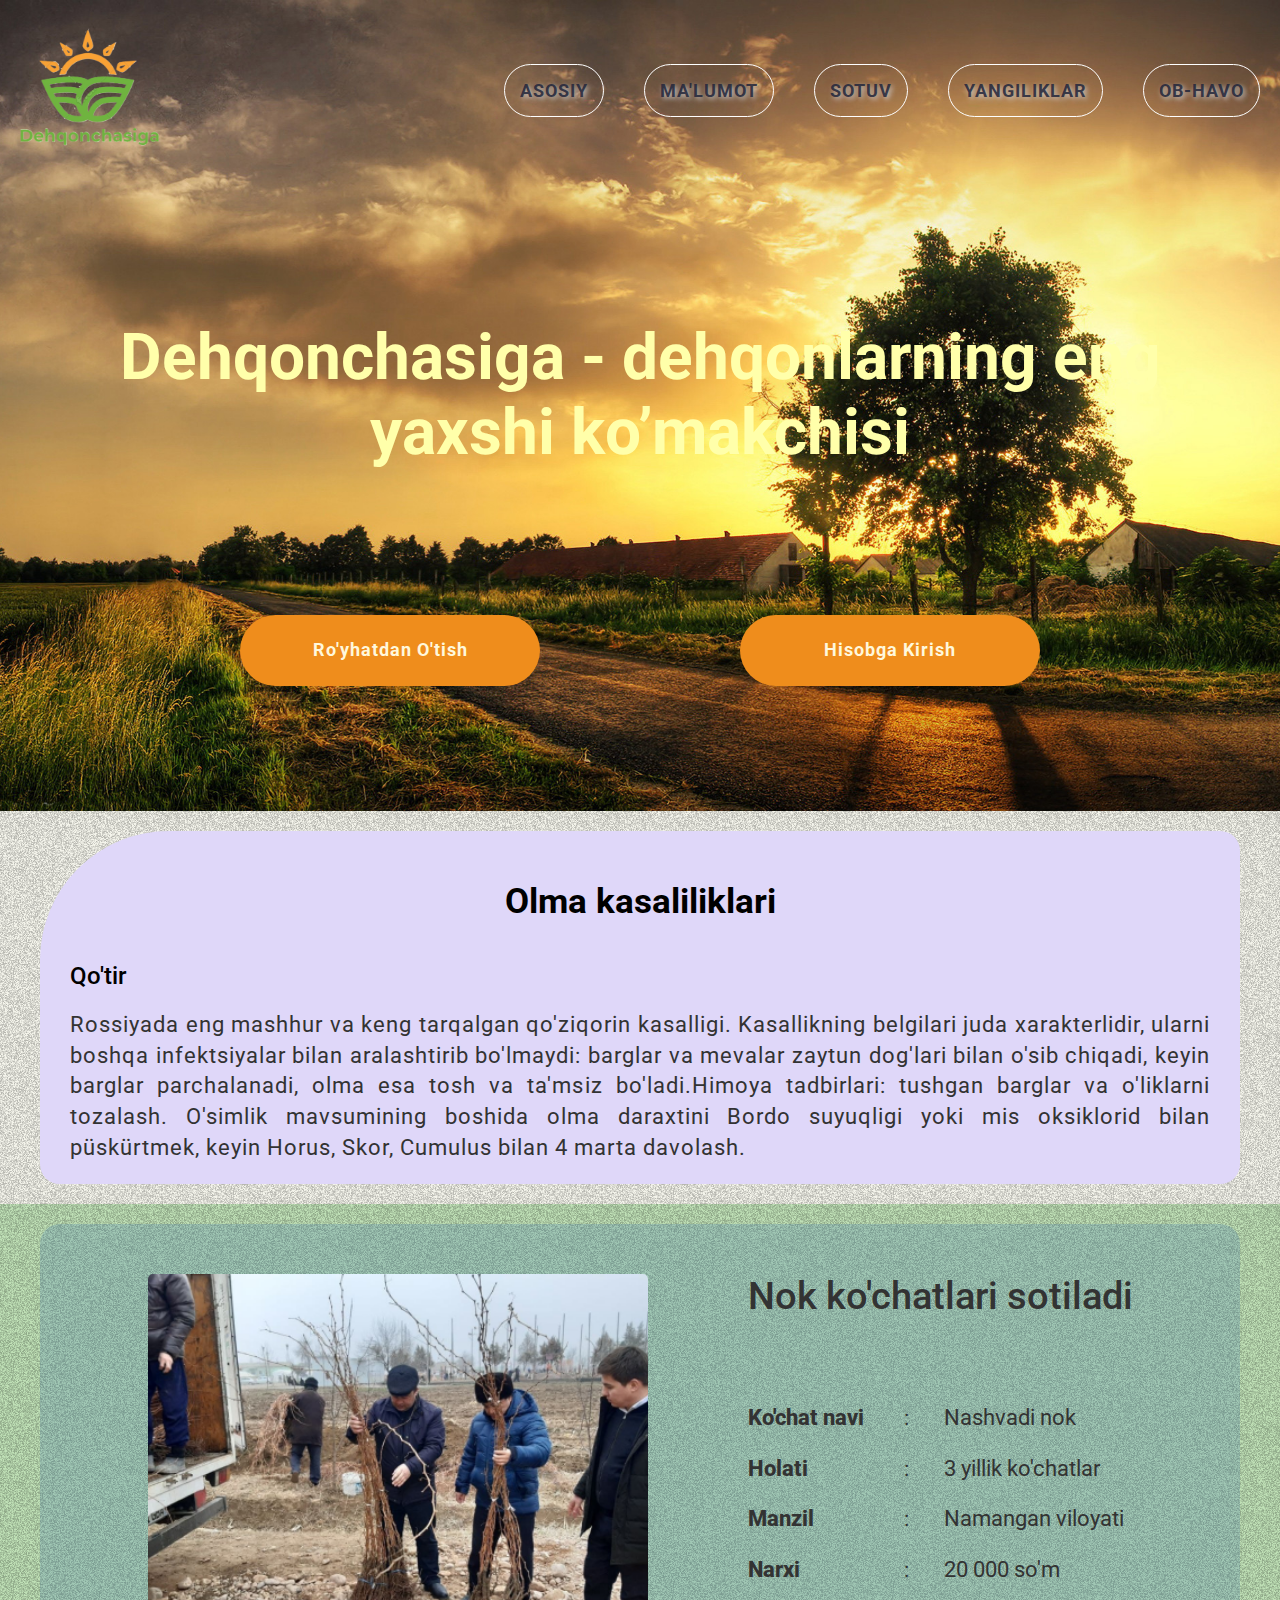
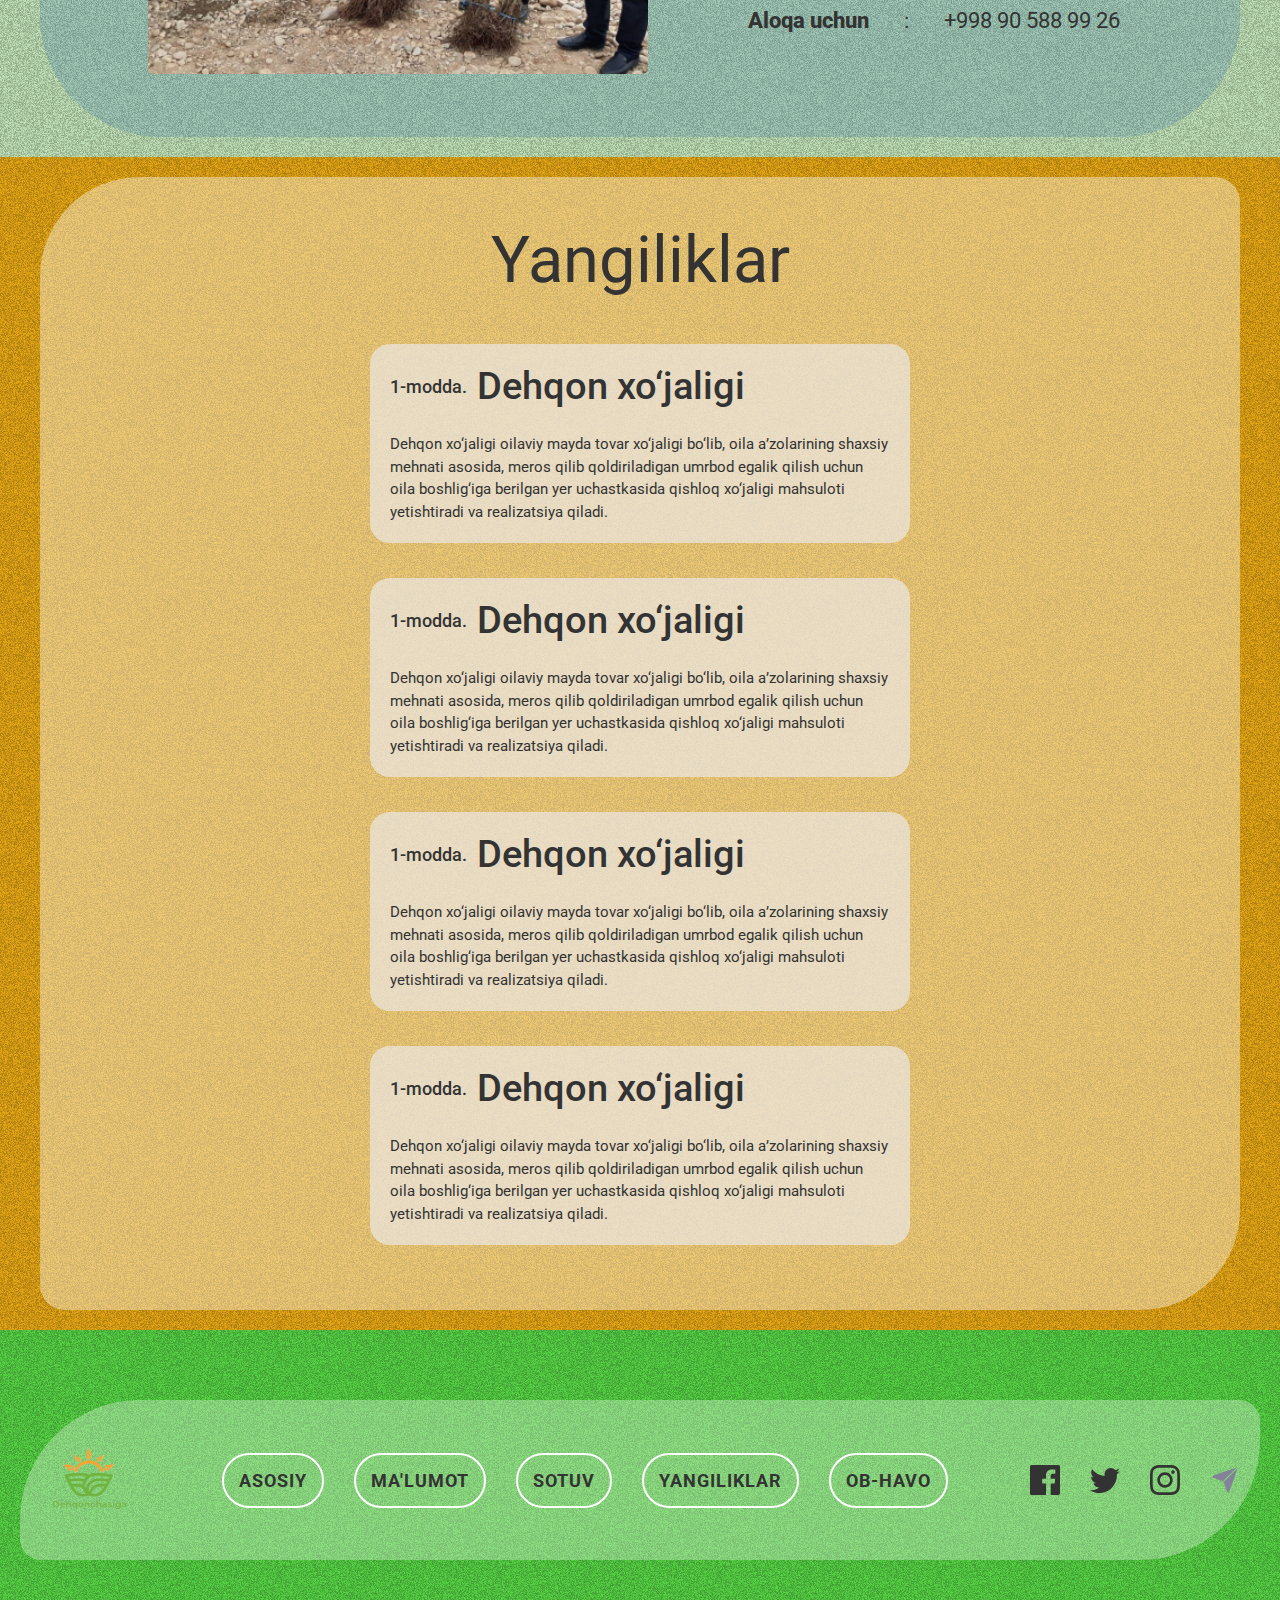
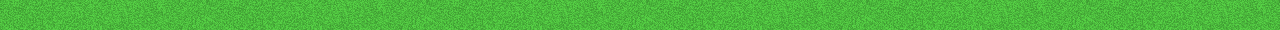
<file: dehqonchasiga/index.html>
<!DOCTYPE html>
<html lang="en">
<head>
    <meta charset="UTF-8">
    <meta name="viewport" content="width=device-width, initial-scale=1.0">
    <title>Dehqonlarga yordam</title>
    <link rel="stylesheet" href="css/style.css">
</head>
<body>
    <header>
        <div class="header-top">
            <div class="container">
                <div class="card">
                    <div class="logo"><img src="img/logo.png" alt=""></div>
                    <div class="link">
                        <a href="index.html">Asosiy</a>
                        <a href="malumot.html">Ma'lumot</a>
                        <a href="sotuv.html">Sotuv</a>
                        <a href="yangilik.html">Yangiliklar</a>
                        <a href="havo.html">Ob-havo</a>
                    </div>
                </div>
            </div>
        </div>

        <div class="header-main">
            <div class="container">
                <div class="card">
                    <h1>Dehqonchasiga - dehqonlarning eng yaxshi ko’makchisi</h1>

                    <div class="submit">
                        <button>Ro'yhatdan o'tish</button>
                        <button>Hisobga kirish</button>
                    </div>
                </div>
            </div>
        </div>
    </header>

    <main>
        <div class="container">
            <div class="card">
                <div class="wrap">
                    <h1>Olma kasaliliklari</h1>
                    <div class="title">
                        <h1>Qo'tir</h1>
                    </div>
                    <p>Rossiyada eng mashhur va keng tarqalgan qo'ziqorin kasalligi. Kasallikning belgilari juda xarakterlidir, ularni boshqa infektsiyalar bilan aralashtirib bo'lmaydi: barglar va mevalar zaytun dog'lari bilan o'sib chiqadi, keyin barglar parchalanadi, olma esa tosh va ta'msiz bo'ladi.Himoya tadbirlari: tushgan barglar va o'liklarni tozalash. O'simlik mavsumining boshida olma daraxtini Bordo suyuqligi yoki mis oksiklorid bilan püskürtmek, keyin Horus, Skor, Cumulus bilan 4 marta davolash.</p>
                </div>
            </div>
        </div>
    </main>

    <div class="savdo">
        <div class="container">
            <div class="card">
                
                <div class="img">
                    <img src="img/ko'chat.png" alt="">
                </div>

                <div class="info">
                    <div class="title">
                        <h1>Nok ko'chatlari sotiladi</h1>
                    </div>
                    
                    <div class="item">
                        <div class="item-name">
                            <p>Ko'chat navi</p>
                            <p>Holati</p>
                            <p>Manzil</p>
                            <p>Narxi</p>
                            <p>Aloqa uchun</p>
                        </div>
                        <div class="item-i">
                            <p>:</p>
                            <p>:</p>
                            <p>:</p>
                            <p>:</p>
                            <p>:</p>
                        </div>
                        <div class="item-info">
                            <p>Nashvadi nok</p>
                            <p>3 yillik ko'chatlar</p>
                            <p>Namangan viloyati</p>
                            <p>20 000 so'm</p>
                            <p>+998 90 588 99 26</p>
                        </div>
                    </div>

                </div>

            </div>
        </div>
    </div>

    <div class="qonun">
        <div class="container">
            <div class="card">
                <div class="new">
                    <h1>Yangiliklar</h1>
                </div>

                <div class="wrap">

                <div class="info">
                    <div class="title">
                        <p>1-modda.</p>
                        <h1>Dehqon xo‘jaligi</h1>
                    </div>
                    <div class="text">
                        <p>Dehqon xo‘jaligi oilaviy mayda tovar xo‘jaligi bo‘lib, oila a’zolarining shaxsiy mehnati asosida, meros qilib qoldiriladigan umrbod egalik qilish uchun oila boshlig‘iga berilgan yer uchastkasida qishloq xo‘jaligi mahsuloti yetishtiradi va realizatsiya qiladi.</p>
                    </div>
                </div>

                <div class="info">
                    <div class="title">
                        <p>1-modda.</p>
                        <h1>Dehqon xo‘jaligi</h1>
                    </div>
                    <div class="text">
                        <p>Dehqon xo‘jaligi oilaviy mayda tovar xo‘jaligi bo‘lib, oila a’zolarining shaxsiy mehnati asosida, meros qilib qoldiriladigan umrbod egalik qilish uchun oila boshlig‘iga berilgan yer uchastkasida qishloq xo‘jaligi mahsuloti yetishtiradi va realizatsiya qiladi.</p>
                    </div>
                </div>

                <div class="info">
                    <div class="title">
                        <p>1-modda.</p>
                        <h1>Dehqon xo‘jaligi</h1>
                    </div>
                    <div class="text">
                        <p>Dehqon xo‘jaligi oilaviy mayda tovar xo‘jaligi bo‘lib, oila a’zolarining shaxsiy mehnati asosida, meros qilib qoldiriladigan umrbod egalik qilish uchun oila boshlig‘iga berilgan yer uchastkasida qishloq xo‘jaligi mahsuloti yetishtiradi va realizatsiya qiladi.</p>
                    </div>
                </div>

                <div class="info">
                    <div class="title">
                        <p>1-modda.</p>
                        <h1>Dehqon xo‘jaligi</h1>
                    </div>
                    <div class="text">
                        <p>Dehqon xo‘jaligi oilaviy mayda tovar xo‘jaligi bo‘lib, oila a’zolarining shaxsiy mehnati asosida, meros qilib qoldiriladigan umrbod egalik qilish uchun oila boshlig‘iga berilgan yer uchastkasida qishloq xo‘jaligi mahsuloti yetishtiradi va realizatsiya qiladi.</p>
                    </div>
                </div>
                </div>
            </div>
        </div>
    </div>

    <div class="bottom-page">
            <div class="container">
                <div class="card">
                    <div class="logo">
                        <img src="img/logo.png" alt="">
                    </div>
                    
                    <div class="link">
                        <a href="index.html">Asosiy</a>
                        <a href="malumot.html">Ma'lumot</a>
                        <a href="sotuv.html">Sotuv</a>
                        <a href="yangilik.html">Yangiliklar</a>
                        <a href="havo.html">Ob-havo</a>
                    </div>

                    <div class="icon">
                        <a href="#">
                            <img src="img/fecabook.svg" alt="">
                        </a>
                        <a href="#">
                            <img src="img/twitter.svg" alt="">
                        </a>
                        <a href="#">
                            <img src="img/instagram.svg" alt="">
                        </a>
                        <a href="#">
                            <img src="img/send.svg" alt="">
                        </a>
                    </div>
                </div>
            </div>
    </div>

</body>
</html>
</file>
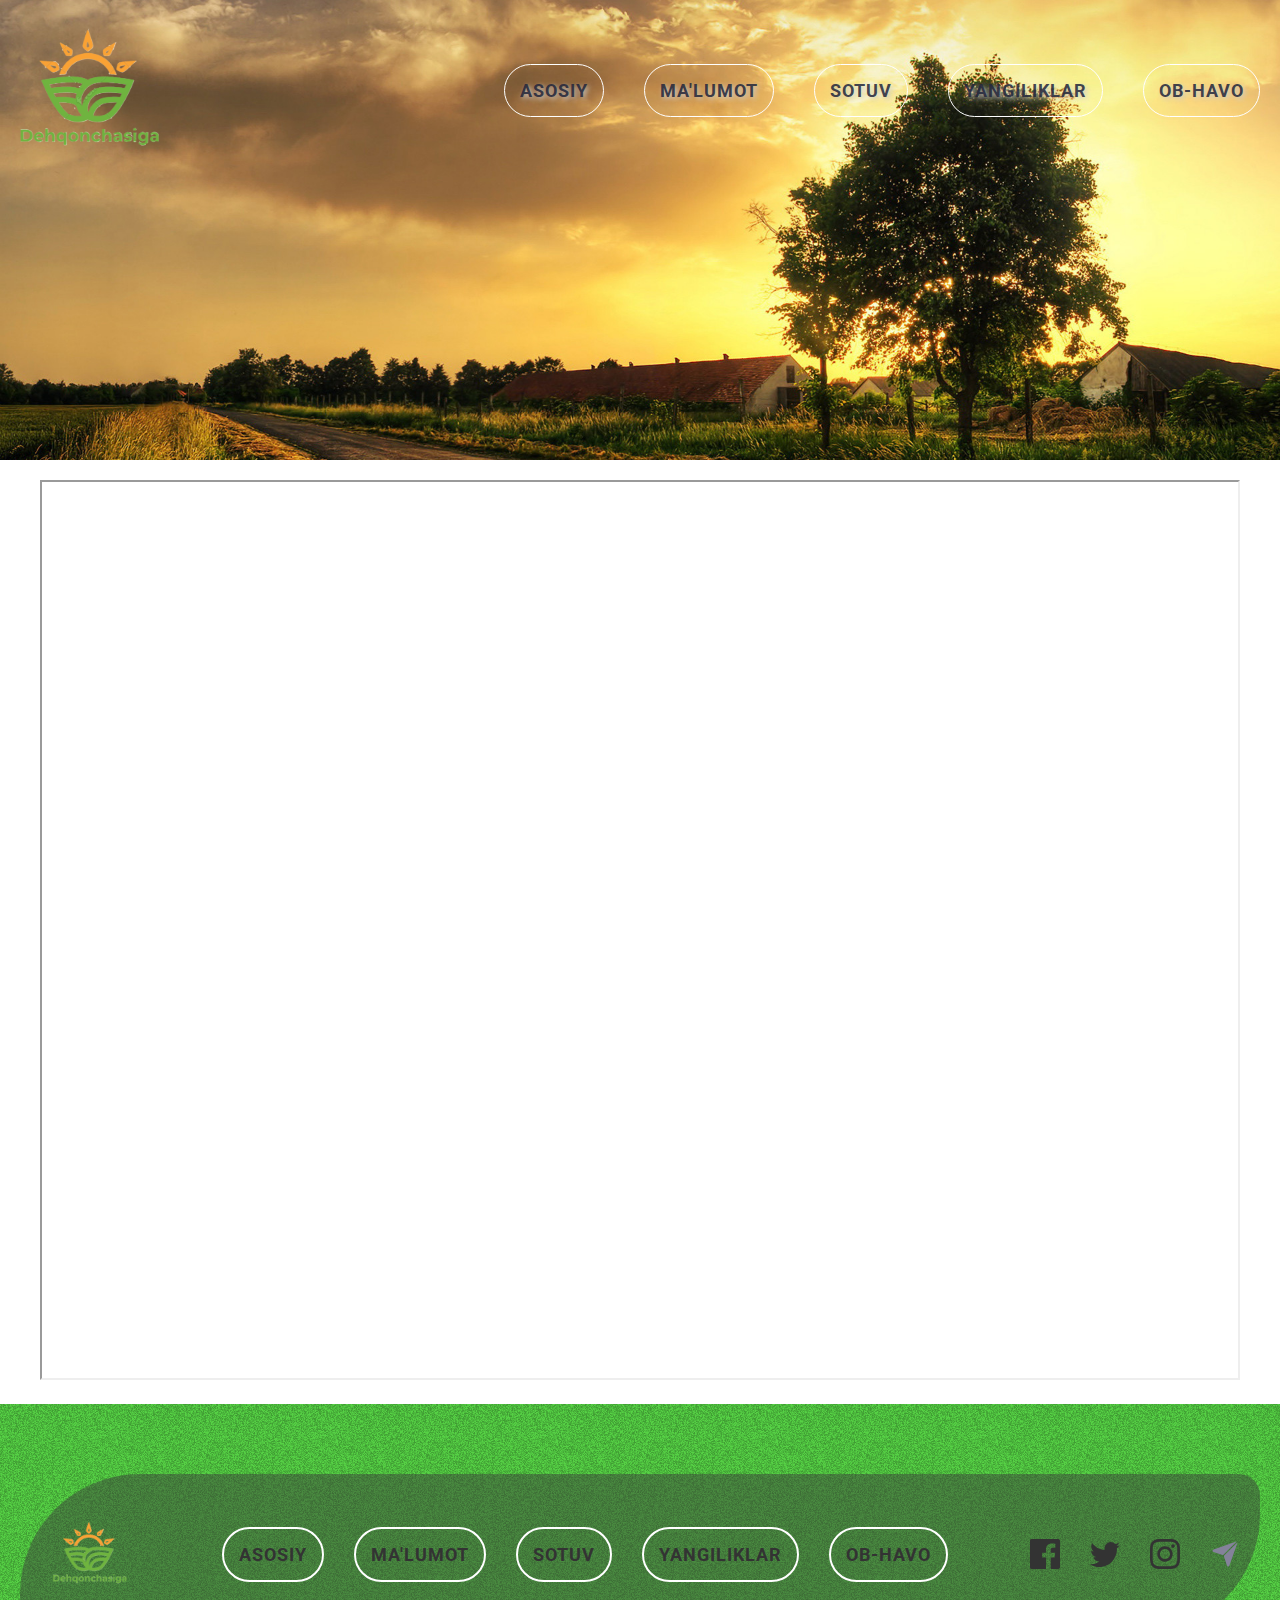
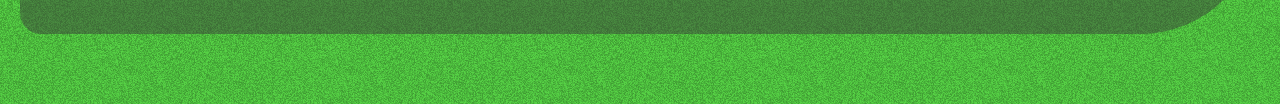
<file: dehqonchasiga/havo.html>
<!DOCTYPE html>
<html lang="en">
<head>
    <meta charset="UTF-8">
    <meta name="viewport" content="width=device-width, initial-scale=1.0">
    <title>Ob-havo bo'limi</title>
    <link rel="stylesheet" href="css/style5.css">
</head>
<body>
    <header>
        <div class="header-top">
            <div class="container">
                <div class="card">
                    <div class="logo"><img src="img/logo.png" alt=""></div>
                    <div class="link">
                        <a href="index.html">Asosiy</a>
                        <a href="malumot.html">Ma'lumot</a>
                        <a href="sotuv.html">Sotuv</a>
                        <a href="yangilik.html">Yangiliklar</a>
                        <a href="havo.html">Ob-havo</a>
                    </div>
                </div>
            </div>
        </div>

        <div class="header-main">
            <div class="container">
                <div class="card">
                    
                    <div>
                        
                    </div>

                </div>
            </div>
        </div>
    </header>

    <div class="havo">
        <div class="container">
            <iframe src="https://obhavo.uz/" frameborder="2" width="100%" height="900px"></iframe>
        </div>
    </div>

    <div class="bottom-page">
        <div class="container">
            <div class="card">
                <div class="logo">
                    <img src="img/logo.png" alt="">
                </div>
                <div class="link">
                    <a href="index.html">Asosiy</a>
                    <a href="malumot.html">Ma'lumot</a>
                    <a href="sotuv.html">Sotuv</a>
                    <a href="yangilik.html">Yangiliklar</a>
                    <a href="havo.html">Ob-havo</a>
                </div>
                <div class="icon">
                    <a href="#">
                        <img src="img/fecabook.svg" alt="">
                    </a>
                    <a href="#">
                        <img src="img/twitter.svg" alt="">
                    </a>
                    <a href="#">
                        <img src="img/instagram.svg" alt="">
                    </a>
                    <a href="#">
                        <img src="img/send.svg" alt="">
                    </a>
                </div>
            </div>
        </div>
    </div>
</body>
</html>
</file>
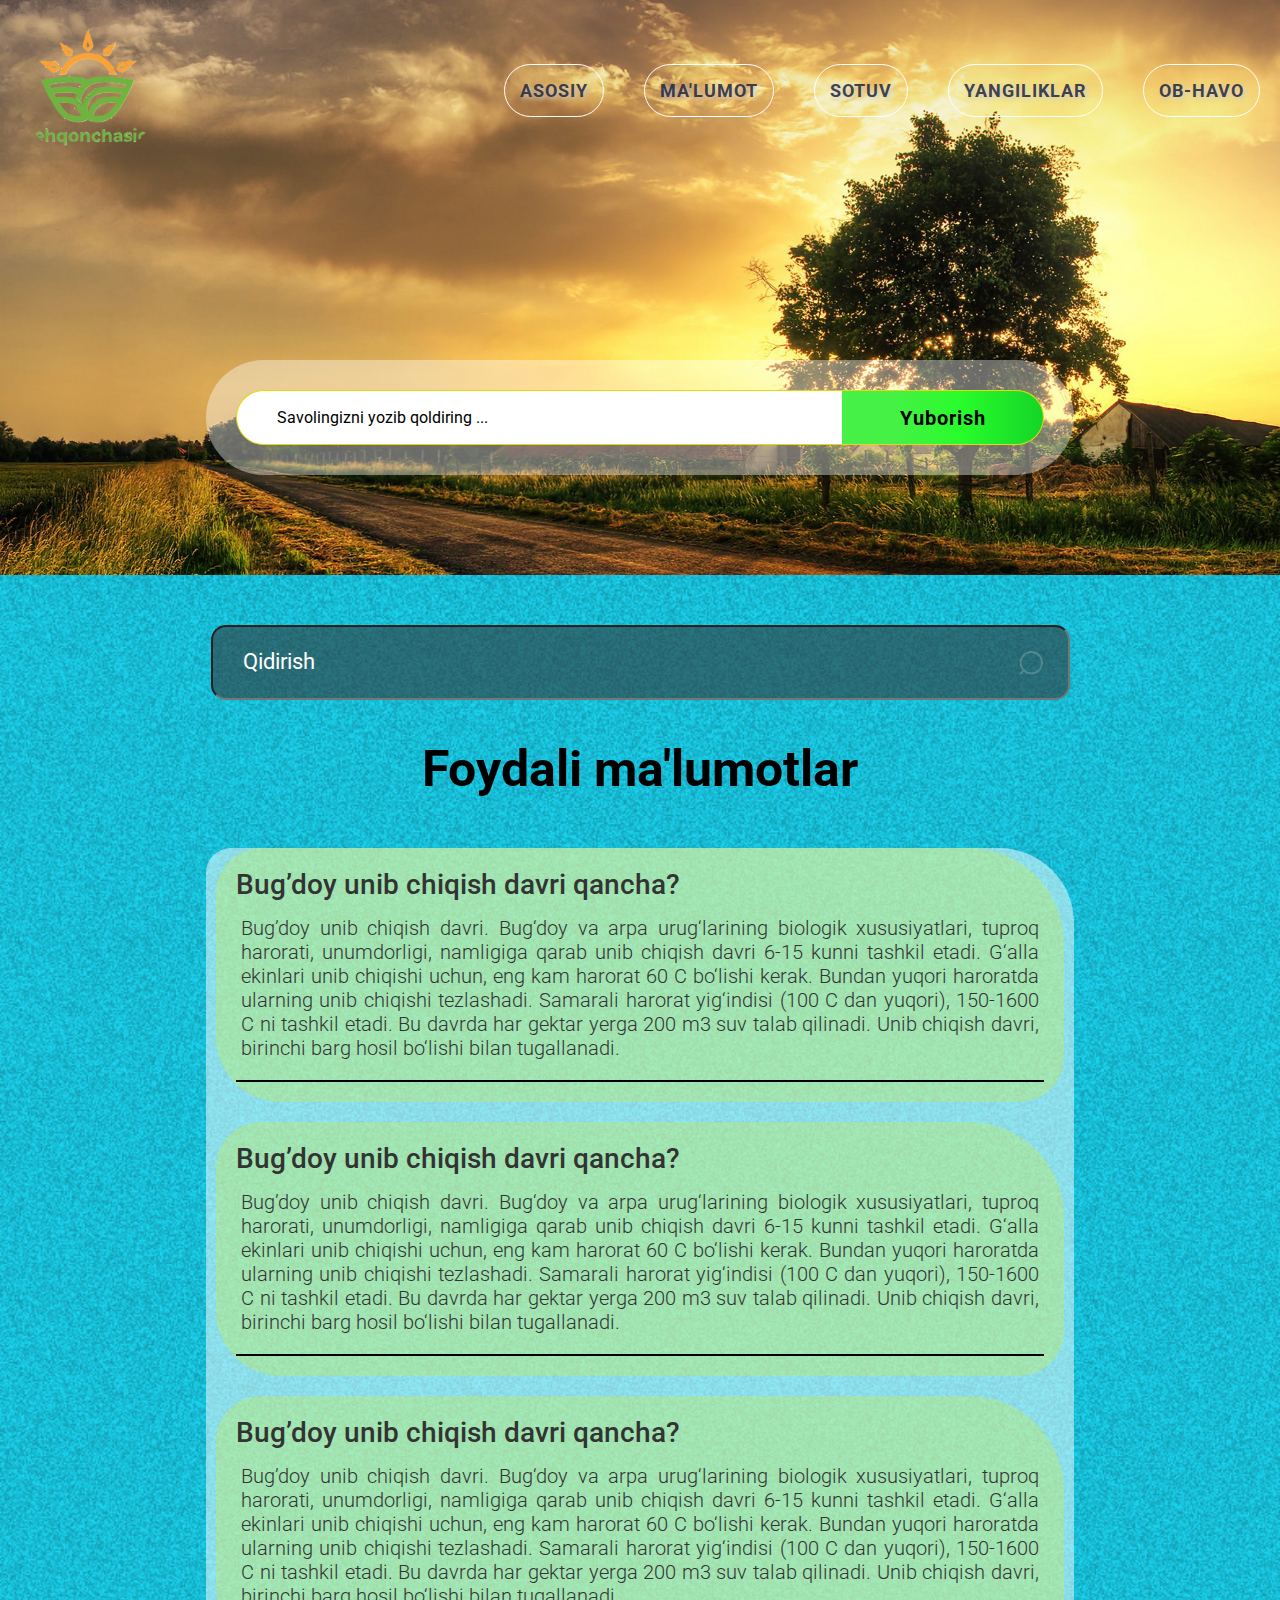
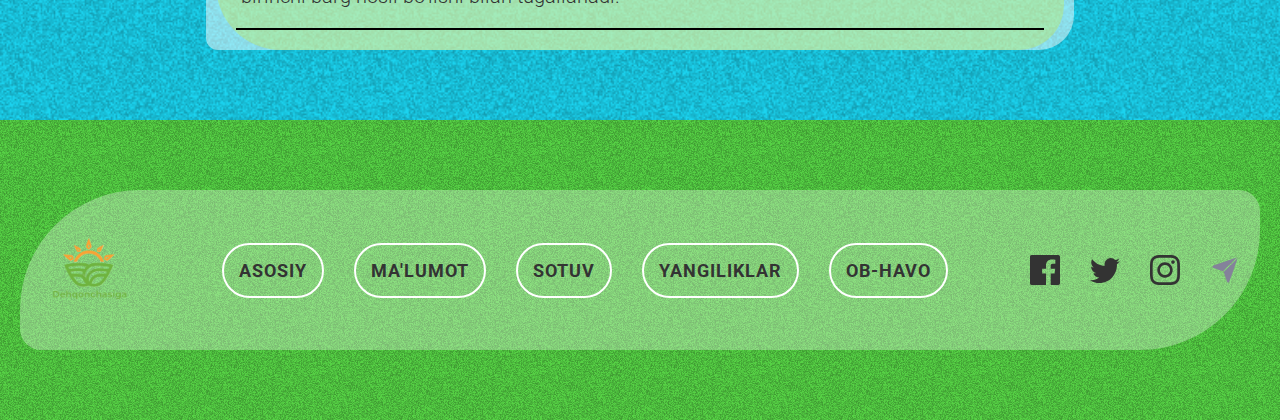
<file: dehqonchasiga/malumot.html>
<!DOCTYPE html>
<html lang="en">
<head>
    <meta charset="UTF-8">
    <meta name="viewport" content="width=device-width, initial-scale=1.0">
    <title>Ma'lumot</title>
    <!-- <link rel="stylesheet" href="css/style.css"> -->
    <link rel="stylesheet" href="css/style2.css">
</head>
<body>
    <header>
        <div class="header-top">
            <div class="container">
                <div class="card">
                    <div class="logo"><img src="img/logo.png" alt=""></div>
                    <div class="link">
                        <a href="index.html">Asosiy</a>
                        <a href="malumot.html">Ma'lumot</a>
                        <a href="sotuv.html">Sotuv</a>
                        <a href="yangilik.html">Yangiliklar</a>
                        <a href="havo.html">Ob-havo</a>
                    </div>
                </div>
            </div>
        </div>

        <div class="header-main">
            <div class="container">
                <div class="card">
                    
                    <div class="comment">
                        <input type="text" placeholder="Savolingizni yozib qoldiring ...">
                        <button>Yuborish</button>
                    </div>

                </div>
            </div>
        </div>
    </header>

    <main>
        <div class="container">
            <div class="card">

                <div class="search">
                    <input type="text" placeholder="Qidirish">
                </div>

                <div class="title">
                    <h1>Foydali ma'lumotlar</h1>
                </div>

                <div class="wrapper">
                    <div class="info">
                        <h1>Bug’doy unib chiqish davri qancha?</h1>
                        <p>Bug’doy unib chiqish davri. Bug‘doy va arpa urug‘larining biologik xususiyatlari, tuproq harorati, unumdorligi, namligiga qarab unib chiqish davri 6-15 kunni tashkil etadi. G‘alla ekinlari unib chiqishi uchun, eng kam harorat 60 C bo‘lishi kerak. Bundan yuqori haroratda ularning unib chiqishi tezlashadi. Samarali harorat yig‘indisi (100 C dan yuqori), 150-1600 C ni tashkil etadi. Bu davrda har gektar yerga 200 m3 suv talab qilinadi. Unib chiqish davri, birinchi barg hosil bo‘lishi bilan tugallanadi.</p>
                        <span></span>
                    </div>
                    <div class="info">
                        <h1>Bug’doy unib chiqish davri qancha?</h1>
                        <p>Bug’doy unib chiqish davri. Bug‘doy va arpa urug‘larining biologik xususiyatlari, tuproq harorati, unumdorligi, namligiga qarab unib chiqish davri 6-15 kunni tashkil etadi. G‘alla ekinlari unib chiqishi uchun, eng kam harorat 60 C bo‘lishi kerak. Bundan yuqori haroratda ularning unib chiqishi tezlashadi. Samarali harorat yig‘indisi (100 C dan yuqori), 150-1600 C ni tashkil etadi. Bu davrda har gektar yerga 200 m3 suv talab qilinadi. Unib chiqish davri, birinchi barg hosil bo‘lishi bilan tugallanadi.</p>
                        <span></span>
                    </div>
                    <div class="info">
                        <h1>Bug’doy unib chiqish davri qancha?</h1>
                        <p>Bug’doy unib chiqish davri. Bug‘doy va arpa urug‘larining biologik xususiyatlari, tuproq harorati, unumdorligi, namligiga qarab unib chiqish davri 6-15 kunni tashkil etadi. G‘alla ekinlari unib chiqishi uchun, eng kam harorat 60 C bo‘lishi kerak. Bundan yuqori haroratda ularning unib chiqishi tezlashadi. Samarali harorat yig‘indisi (100 C dan yuqori), 150-1600 C ni tashkil etadi. Bu davrda har gektar yerga 200 m3 suv talab qilinadi. Unib chiqish davri, birinchi barg hosil bo‘lishi bilan tugallanadi.</p>
                        <span></span>
                    </div>

                </div>   
                
                


            </div>
        </div>
    </main>


    <!-- bottom qismi -->
    <div class="bottom-page">
        <div class="container">
            <div class="card">
                <div class="logo">
                    <img src="img/logo.png" alt="">
                </div>
                <div class="link">
                    <a href="index.html">Asosiy</a>
                    <a href="malumot.html">Ma'lumot</a>
                    <a href="sotuv.html">Sotuv</a>
                    <a href="yangilik.html">Yangiliklar</a>
                    <a href="havo.html">Ob-havo</a>
                </div>
                <div class="icon">
                    <a href="#">
                        <img src="img/fecabook.svg" alt="">
                    </a>
                    <a href="#">
                        <img src="img/twitter.svg" alt="">
                    </a>
                    <a href="#">
                        <img src="img/instagram.svg" alt="">
                    </a>
                    <a href="#">
                        <img src="img/send.svg" alt="">
                    </a>
                </div>
            </div>
        </div>
    </div>

</body>
</html>
</file>
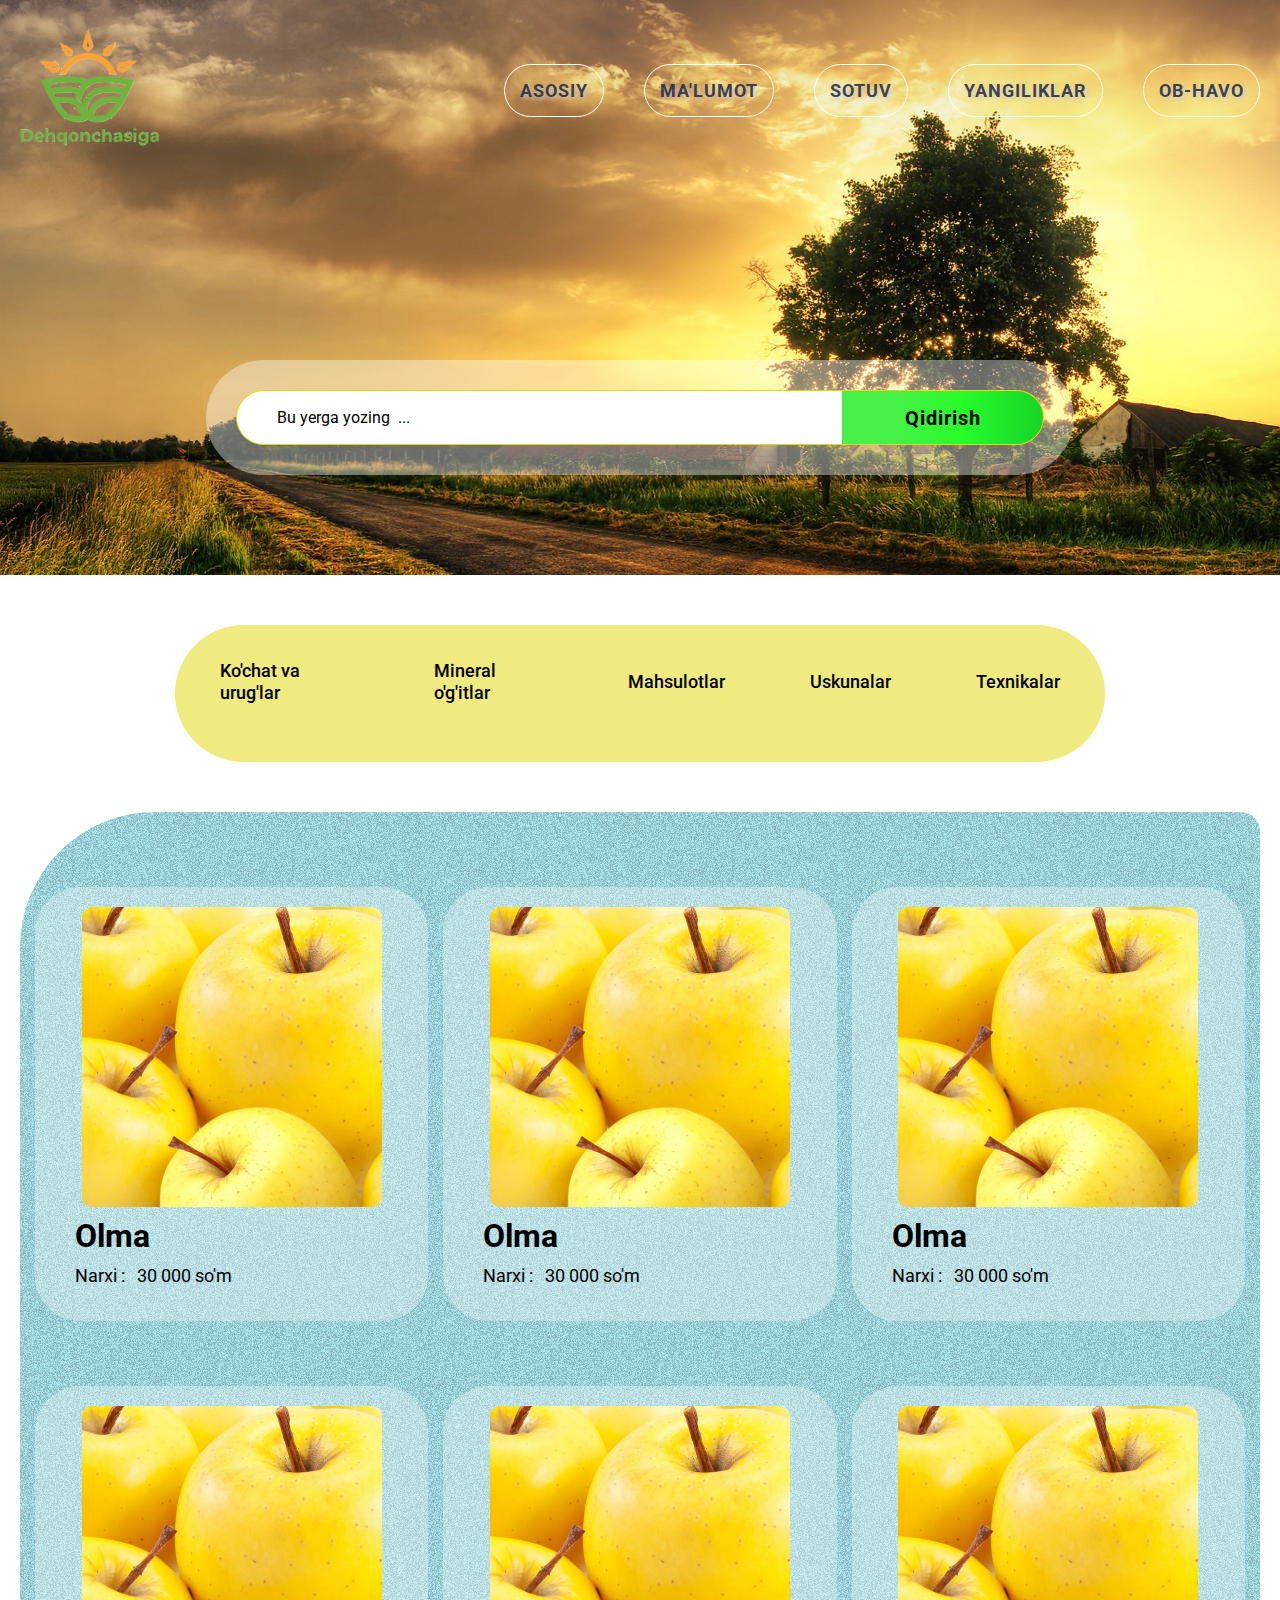
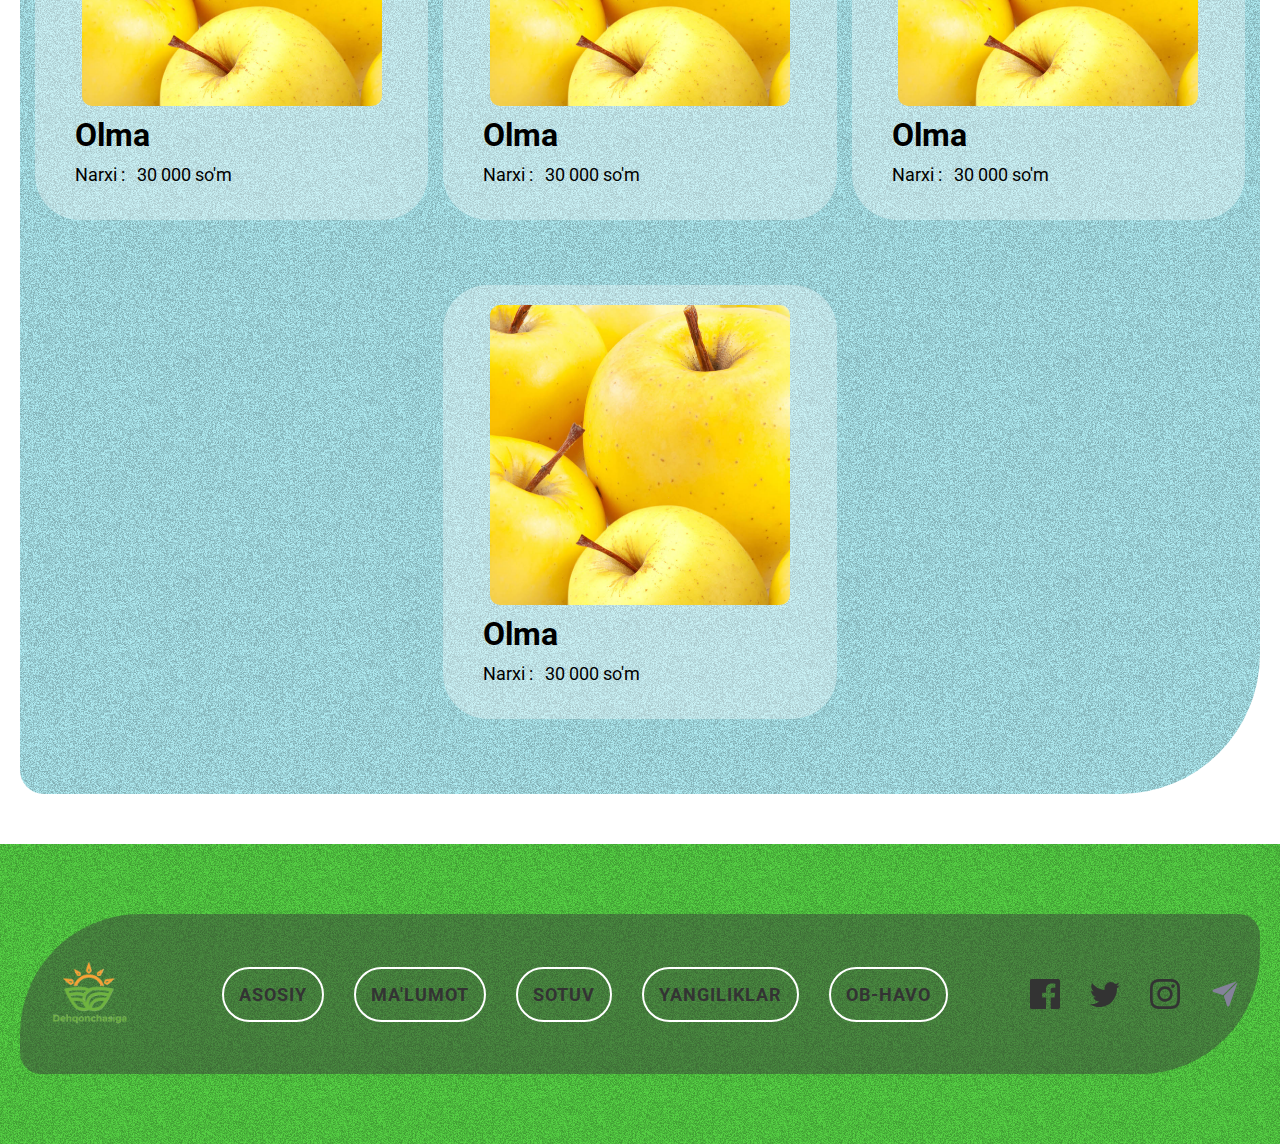
<file: dehqonchasiga/sotuv.html>
<!DOCTYPE html>
<html lang="en">
<head>
    <meta charset="UTF-8">
    <meta name="viewport" content="width=device-width, initial-scale=1.0">
    <title>Sotuv bo'limi</title>
    <link rel="stylesheet" href="css/style3.css">
</head>
<body>
    <header>
        <div class="header-top">
            <div class="container">
                <div class="card">
                    <div class="logo"><img src="img/logo.png" alt=""></div>
                    <div class="link">
                        <a href="index.html">Asosiy</a>
                        <a href="malumot.html">Ma'lumot</a>
                        <a href="sotuv.html">Sotuv</a>
                        <a href="yangilik.html">Yangiliklar</a>
                        <a href="havo.html">Ob-havo</a>
                    </div>
                </div>
            </div>
        </div>

        <div class="header-main">
            <div class="container">
                <div class="card">
                    
                    <div class="comment">
                        <input type="text" placeholder="Bu yerga yozing  ...">
                        <button>Qidirish</button>
                    </div>

                </div>
            </div>
        </div>
    </header>

    <div class="sotuv">
        <div class="container">
            <div class="card">

                <div class="bolim">
                    <div class="item">
                        <a href="#">Ko'chat va urug'lar</a>
                        <span></span>
                    </div>
                    <div class="item">
                        <a href="#">Mineral o'g'itlar</a>
                        <span></span>
                    </div>
                    <div class="item">
                        <a href="#">Mahsulotlar</a>
                        <span></span>
                    </div>
                    <div class="item">
                        <a href="#">Uskunalar</a>
                        <span></span>
                    </div>
                    <div class="item">
                        <a href="#">Texnikalar</a>
                        <span></span>
                    </div>
                </div>

                <div class="wrap">
                    
                    <div class="item">
                        <div class="img"><img src="img/uzum.png" alt=""></div>
                        <div class="title"><h1>Olma</h1></div>
                        <div class="text">
                            <a href="#">
                                <p>Narxi :</p>
                                <p>30 000 so'm</p>
                            </a>
                        </div>
                    </div>

                    <div class="item">
                        <div class="img"><img src="img/uzum.png" alt=""></div>
                        <div class="title"><h1>Olma</h1></div>
                        <div class="text">
                            <a href="#">
                                <p>Narxi :</p>
                                <p>30 000 so'm</p>
                            </a>
                        </div>
                    </div>

                    <div class="item">
                        <div class="img"><img src="img/uzum.png" alt=""></div>
                        <div class="title"><h1>Olma</h1></div>
                        <div class="text">
                            <a href="#">
                                <p>Narxi :</p>
                                <p>30 000 so'm</p>
                            </a>
                        </div>
                    </div>

                    <div class="item">
                        <div class="img"><img src="img/uzum.png" alt=""></div>
                        <div class="title"><h1>Olma</h1></div>
                        <div class="text">
                            <a href="#">
                                <p>Narxi :</p>
                                <p>30 000 so'm</p>
                            </a>
                        </div>
                    </div>

                    <div class="item">
                        <div class="img"><img src="img/uzum.png" alt=""></div>
                        <div class="title"><h1>Olma</h1></div>
                        <div class="text">
                            <a href="#">
                                <p>Narxi :</p>
                                <p>30 000 so'm</p>
                            </a>
                        </div>
                    </div>

                    <div class="item">
                        <div class="img"><img src="img/uzum.png" alt=""></div>
                        <div class="title"><h1>Olma</h1></div>
                        <div class="text">
                            <a href="#">
                                <p>Narxi :</p>
                                <p>30 000 so'm</p>
                            </a>
                        </div>
                    </div>

                    <div class="item">
                        <div class="img"><img src="img/uzum.png" alt=""></div>
                        <div class="title"><h1>Olma</h1></div>
                        <div class="text">
                            <a href="#">
                                <p>Narxi :</p>
                                <p>30 000 so'm</p>
                            </a>
                        </div>
                    </div>
                </div>
            </div>
        </div>
    </div>

    <!-- bottom qismi -->
    <div class="bottom-page">
        <div class="container">
            <div class="card">
                <div class="logo">
                    <img src="img/logo.png" alt="">
                </div>
                <div class="link">
                    <a href="index.html">Asosiy</a>
                    <a href="malumot.html">Ma'lumot</a>
                    <a href="sotuv.html">Sotuv</a>
                    <a href="yangilik.html">Yangiliklar</a>
                    <a href="havo.html">Ob-havo</a>
                </div>
                <div class="icon">
                    <a href="#">
                        <img src="img/fecabook.svg" alt="">
                    </a>
                    <a href="#">
                        <img src="img/twitter.svg" alt="">
                    </a>
                    <a href="#">
                        <img src="img/instagram.svg" alt="">
                    </a>
                    <a href="#">
                        <img src="img/send.svg" alt="">
                    </a>
                </div>
            </div>
        </div>
    </div>
</body>
</html>
</file>
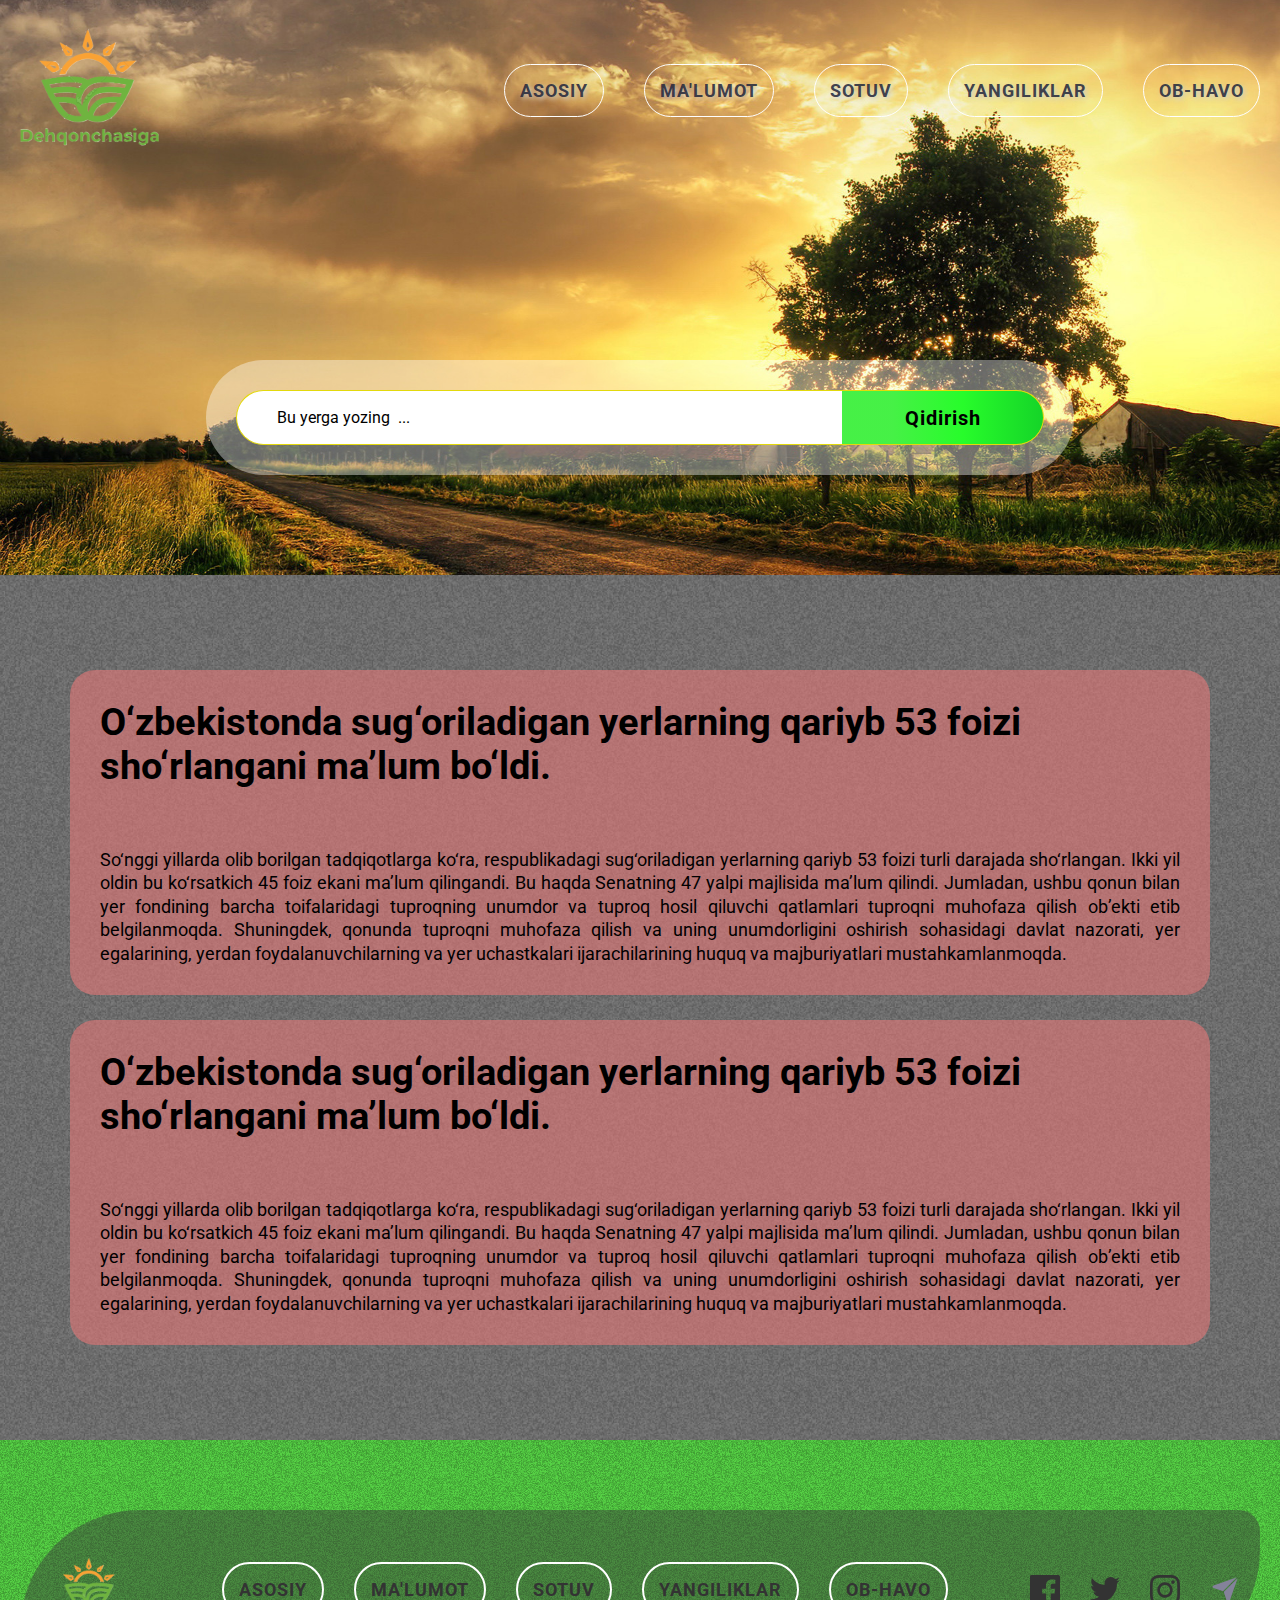
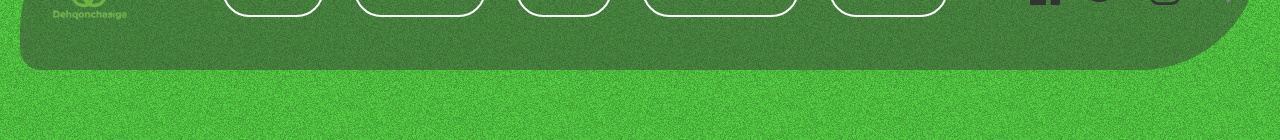
<file: dehqonchasiga/yangilik.html>
<!DOCTYPE html>
<html lang="en">
<head>
    <meta charset="UTF-8">
    <meta name="viewport" content="width=device-width, initial-scale=1.0">
    <title>Yangiliklar bo'limi</title>
    <link rel="stylesheet" href="css/style4.css">
</head>
<body>
    <header>
        <div class="header-top">
            <div class="container">
                <div class="card">
                    <div class="logo"><img src="img/logo.png" alt=""></div>
                    <div class="link">
                        <a href="index.html">Asosiy</a>
                        <a href="malumot.html">Ma'lumot</a>
                        <a href="sotuv.html">Sotuv</a>
                        <a href="yangilik.html">Yangiliklar</a>
                        <a href="havo.html">Ob-havo</a>
                    </div>
                </div>
            </div>
        </div>

        <div class="header-main">
            <div class="container">
                <div class="card">
                    
                    <div class="comment">
                        <input type="text" placeholder="Bu yerga yozing  ...">
                        <button>Qidirish</button>
                    </div>

                </div>
            </div>
        </div>
    </header>

    <div class="news">
        <div class="container">
            <div class="card">
                <div class="item">
                    <div class="info">
                        <div class="title">
                            <h1>O‘zbekistonda sug‘oriladigan yerlarning qariyb 53 foizi sho‘rlangani ma’lum bo‘ldi.</h1>
                        </div>
                        <div class="text">
                            <p>
                                So‘nggi yillarda olib borilgan tadqiqotlarga ko‘ra, respublikadagi sug‘oriladigan yerlarning qariyb 53 foizi turli darajada sho‘rlangan. Ikki yil oldin bu ko‘rsatkich 45 foiz ekani ma’lum qilingandi. Bu haqda Senatning 47 yalpi majlisida ma’lum qilindi. Jumladan, ushbu qonun bilan yer fondining barcha toifalaridagi tuproqning unumdor va tuproq hosil qiluvchi qatlamlari tuproqni muhofaza qilish ob’ekti etib belgilanmoqda. Shuningdek, qonunda tuproqni muhofaza qilish va uning unumdorligini oshirish sohasidagi davlat nazorati, yer egalarining, yerdan foydalanuvchilarning va yer uchastkalari ijarachilarining huquq va majburiyatlari mustahkamlanmoqda.
                            </p>
                        </div>
                    </div>
                </div>

                <div class="item">
                    <div class="info">
                        <div class="title">
                            <h1>O‘zbekistonda sug‘oriladigan yerlarning qariyb 53 foizi sho‘rlangani ma’lum bo‘ldi.</h1>
                        </div>
                        <div class="text">
                            <p>
                                So‘nggi yillarda olib borilgan tadqiqotlarga ko‘ra, respublikadagi sug‘oriladigan yerlarning qariyb 53 foizi turli darajada sho‘rlangan. Ikki yil oldin bu ko‘rsatkich 45 foiz ekani ma’lum qilingandi. Bu haqda Senatning 47 yalpi majlisida ma’lum qilindi. Jumladan, ushbu qonun bilan yer fondining barcha toifalaridagi tuproqning unumdor va tuproq hosil qiluvchi qatlamlari tuproqni muhofaza qilish ob’ekti etib belgilanmoqda. Shuningdek, qonunda tuproqni muhofaza qilish va uning unumdorligini oshirish sohasidagi davlat nazorati, yer egalarining, yerdan foydalanuvchilarning va yer uchastkalari ijarachilarining huquq va majburiyatlari mustahkamlanmoqda.
                            </p>
                        </div>
                    </div>
                </div>
            </div>
        </div>
    </div>

    <!-- bottom qismi -->
    <div class="bottom-page">
        <div class="container">
            <div class="card">
                <div class="logo">
                    <img src="img/logo.png" alt="">
                </div>
                <div class="link">
                    <a href="index.html">Asosiy</a>
                    <a href="malumot.html">Ma'lumot</a>
                    <a href="sotuv.html">Sotuv</a>
                    <a href="yangilik.html">Yangiliklar</a>
                    <a href="havo.html">Ob-havo</a>
                </div>
                <div class="icon">
                    <a href="#">
                        <img src="img/fecabook.svg" alt="">
                    </a>
                    <a href="#">
                        <img src="img/twitter.svg" alt="">
                    </a>
                    <a href="#">
                        <img src="img/instagram.svg" alt="">
                    </a>
                    <a href="#">
                        <img src="img/send.svg" alt="">
                    </a>
                </div>
            </div>
        </div>
    </div>
</body>
</html>
</file>
<file: dehqonchasiga/css/style.css>
@import url('https://fonts.googleapis.com/css2?family=Roboto:wght@100;300;400;500;700;900&display=swap');
*
{
    padding: 0;
    margin: 0;
    box-sizing: border-box;
}
.container
{
    width: 100%;
    max-width: 1480px;
    padding: 0 20px;
    margin: 0 auto;
}
header
{
    background: url('../img/bg-5.jpg') center/cover no-repeat;
}
header .header-top .card
{
    display: flex;
    align-items: center;
    justify-content: space-between;
    padding-top: 20px;
}
header .header-top .card .logo
{
    width: 140px;
    height: 140px;
    overflow: hidden;
    
}
header .header-top .card .logo img
{
    width: 100%;
    height: 100%;
    object-fit: cover;
    
}
header .header-top .card .link
{
    display: flex;
    align-items: center;
    gap: 40px;
}
header .header-top .card .link a
{
    text-decoration: none;
    color: #22263bdd;
    text-shadow: 2px 2px 5px rgb(206, 203, 203);
    font-family: Roboto;
    font-size: 18px;
    font-style: normal;
    font-weight: 700;
    line-height: normal;
    letter-spacing: 1px;
    text-transform: uppercase;
    border: 1px solid #fff;
    border-radius: 100px;
    padding: 15px;
    transition: 1s;
}
header .header-top .card .link a:hover
{
    transform: translateY(-10px);
}
header .header-main .card h1
{
    /* color: #141820; */
    color: #ffa;
    font-family: Roboto;
    font-size: 64px;
    font-style: normal;
    font-weight: 700;
    line-height: normal;
    width: 1200px;
    padding-top: 160px;
    text-align: center;
    margin: 0 auto;
} 
header .header-main .card .submit
{
    display: flex;
    align-items: center;
    justify-content: center;
    gap: 200px;
    padding-top: 145px;
    padding-bottom: 125px;
}
header .header-main .card .submit button
{
    color: cornsilk;
    font-family: Roboto;
    font-size: 18px;
    font-style: normal;
    font-weight: 700;
    line-height: 1.6;
    text-transform: capitalize;
    letter-spacing: 1px;
    padding: 21px 34px;
    background-color: #EF8D1C;
    border: none;
    width: 300px;
    border-radius: 100px;
}

/* main qismi */

main 
{
    background: url('../img/choose.png') ;
    background-color: #F4F4EB;
}
main .card
{
    padding: 20px;
}
main .card h1
{
    text-align: center;
    color: #000;
    padding-top: 50px;
    font-family: Roboto;
    font-size: 35px;
    font-style: normal;
    font-weight: 700;
    line-height: normal;
}
main .card .wrap
{
    border-radius: 129px 20px 20px 20px;
    background: #DFD7F9;
}
main .card .wrap .title h1 
{
    padding-top: 40px;
    text-align: left;
    padding-left: 30px;
    color: #000;

    font-family: Roboto;
    font-size: 24px;
    font-style: normal;
    font-weight: 500;
    line-height: normal;
}
main .card .wrap p 
{
    color: #333;
    font-family: Roboto;
    font-size: 22px;
    font-style: normal;
    font-weight: 400;
    line-height: 1.4;
    padding: 20px 30px;
    text-align: justify;
    letter-spacing: 1px;
}


/* savdo */
.savdo
{
    background: url('../img/choose.png') ;
    background-color: #bfe0b6;
    padding: 20px;
}
.savdo .card
{
    display: flex;
    gap: 100px;
    padding: 50px 30px 35px;
    border-radius: 20px 20px 121px 121px;
    background: #457bae40;
    justify-content: center;
}

.savdo .card .img
{
    width: 500px;
    height: 400px;
    border-radius: 5px;
    overflow: hidden;
}
.savdo .card .img img
{
    width: 100%;
    height: 100%;
    object-fit: cover;
}
.savdo .card .info .title h1 
{
    color: #333;
    font-family: Roboto;
    font-size: 38px;
    font-style: normal;
    font-weight: 500;
    line-height: normal;
}
.savdo .card .info .item
{
    display: flex;
    gap: 35px;
    padding: 65px 0;
}
.savdo .card .info .item p
{
    color: #333;
    font-family: Roboto;
    font-size: 22px;
    font-style: normal;
    font-weight: 400;
    line-height: 1.4;
    padding-top: 20px;
}
.savdo .card .info .item .item-name p
{
    font-weight: 800;
}

/* qonun yangiliklari */
.qonun
{
    background: url('../img/choose.png');
    background-color: #e4a615;
    padding: 20px;
}
.qonun .card
{
    border-radius: 100px 25px; 
    background: #ffffff65;
    padding: 35px 45px 65px;
}
.qonun .card .wrap
{
    
    display: flex;
    gap: 35px;
    align-items: center;
    justify-content: center;
    flex-wrap: wrap;
}
.qonun .card .info .title
{
    display: flex;
    gap: 10px;
    align-items: center;
} 
.qonun .card .info .title h1 
{
    color: #333;
    font-family: Roboto;
    font-size: 38px;
    font-style: normal;
    font-weight: 500;
    line-height: normal;
}
.qonun .card .info .title p
{
    color: #333;
    font-family: Roboto;
    font-size: 18px;
    font-style: normal;
    font-weight: 500;
    line-height: normal;
}
.qonun .card .info .text p
{
    color: #333;
    font-family: Roboto;
    font-size: 15px;
    line-height: 1.5;
    font-weight: 400;
    padding-top: 25px;
    width: 500px;
}

.qonun .card .info 
{
    background: #ece9e9ac;
    border-radius: 20px;
    padding: 20px;
}
.qonun .new h1
{
    color: #333;
    font-family: Roboto;
    font-size: 65px;
    line-height: 1.5;
    font-weight: 400;
    padding-bottom: 35px;
    text-align: center;
}

/* bottom page */
.bottom-page
{
    background: url('../img/choose.png');
    background-color: #3aca27db;
    padding: 70px 0;
}
.bottom-page .card
{
    display: flex;
    align-items: center;
    justify-content: space-between;
    padding: 30px 20px;
    border-radius: 120px 21px;
    /* background-color: #31a4a050; */
    background-color: #ffffff50;
}
.bottom-page .card .logo
{
    width: 100px;
    height: 100px;
}
.bottom-page .card .logo img
{
    width: 100%;
    height: 100%;
    object-fit: contain;
}
.bottom-page .card .link
{
    display: flex;
    align-items: center;
    gap: 30px;
}
.bottom-page .card .link a
{
    text-decoration: none;
    color: #333;
    border: 2px solid #fff;
    font-family: Roboto;
    font-size: 18px;
    font-style: normal;
    font-weight: 700;
    line-height: normal;
    letter-spacing: 1px;
    text-transform: uppercase;
    border-radius: 100px;
    padding: 15px;
}

.bottom-page .card .icon
{
    display: flex;
    align-items: center;
    gap: 30px;
}
.bottom-page .card .icon a
{
    display: flex;
    width: 30px;
    height: 30px;
}
.bottom-page .card .icon a img
{
    width: 100%;
    height: 100%;
    object-fit: contain;
}
</file>
<file: dehqonchasiga/css/style5.css>
@import url('https://fonts.googleapis.com/css2?family=Roboto:wght@100;300;400;500;700;900&display=swap');
*
{
    padding: 0;
    margin: 0;
    box-sizing: border-box;
}
.container
{
    width: 100%;
    max-width: 1480px;
    padding: 0 20px;
    margin: 0 auto;
}
header
{
    background: url('../img/bg-5.jpg') center/cover no-repeat;
}
header .header-top .card
{
    display: flex;
    align-items: center;
    justify-content: space-between;
    padding-top: 20px;
}
header .header-top .card .logo
{
    width: 140px;
    height: 140px;
    overflow: hidden;
    
}
header .header-top .card .logo img
{
    width: 100%;
    height: 100%;
    object-fit: cover;
    
}
header .header-top .card .link
{
    display: flex;
    align-items: center;
    gap: 40px;
}
header .header-top .card .link a
{
    text-decoration: none;
    color: #22263bdd;
    text-shadow: 2px 2px 5px rgb(206, 203, 203);
    font-family: Roboto;
    font-size: 18px;
    font-style: normal;
    font-weight: 700;
    line-height: normal;
    letter-spacing: 1px;
    text-transform: uppercase;
    border: 1px solid #fff;
    border-radius: 100px;
    padding: 15px;
    transition: 1s;
}
header .header-top .card .link a:hover
{
    transform: translateY(-10px);
}
header .header-main .card
{
    padding: 200px 0 100px;
}
header .header-main .card .comment
{
    display: flex;
    align-items: center;
    width: 70%;
    border-radius: 100px;
    background-color: #ffffff65;
    padding: 30px;
    margin: 0 auto;
}
header .header-main .card .comment input
{
    width: 75%;
    height: 55px;
    border-radius: 100px 0 0 100px;
    border: 1px solid #e3d90c;
    border-right: none;

    color: #000;
    font-family: Roboto;
    font-size: 16px;
    font-style: normal;
    font-weight: 400;
    line-height: 1.5;
    padding-left: 20px;
}
header .header-main .card .comment input::placeholder
{
    color: #000;
    font-family: Roboto;
    font-size: 16px;
    font-style: normal;
    font-weight: 400;
    line-height: 1.5;
    padding-left: 20px;
}

header .header-main .card .comment button
{
    width: 25%;
    height: 55px;
    border: none;
    border-radius: 0 100px 100px 0;
    border: 1px solid #e3d90c;
    border-left: none;
    background-image: linear-gradient(to right, rgba(37, 241, 37, 0.834) 25%, rgba(0, 255, 4, 0.834) 60%, rgb(21, 212, 40) 100%);

    color: #000;
    font-family: Roboto;
    font-size: 20px;
    font-style: normal;
    font-weight: 700;
    line-height: 1.5;
    letter-spacing: 1px;
}

/* bottom page */
.bottom-page
{
    background: url('../img/choose.png');
    background-color: #3aca27db;
    padding: 70px 0;
}
.bottom-page .card
{
    display: flex;
    align-items: center;
    justify-content: space-between;
    padding: 30px 20px;
    border-radius: 120px 21px;
    /* background-color: #31a4a050; */
    background-color: #3a373b75;
}
.bottom-page .card .logo
{
    width: 100px;
    height: 100px;
}
.bottom-page .card .logo img
{
    width: 100%;
    height: 100%;
    object-fit: contain;
}
.bottom-page .card .link
{
    display: flex;
    align-items: center;
    gap: 30px;
}
.bottom-page .card .link a
{
    text-decoration: none;
    color: #333;
    border: 2px solid #fff;
    font-family: Roboto;
    font-size: 18px;
    font-style: normal;
    font-weight: 700;
    line-height: normal;
    letter-spacing: 1px;
    text-transform: uppercase;
    border-radius: 100px;
    padding: 15px;
}

.bottom-page .card .icon
{
    display: flex;
    align-items: center;
    gap: 30px;
}
.bottom-page .card .icon a
{
    display: flex;
    width: 30px;
    height: 30px;
}
.bottom-page .card .icon a img
{
    width: 100%;
    height: 100%;
    object-fit: contain;
}
.havo
{
    padding: 20px;
}
</file>
<file: dehqonchasiga/css/style2.css>
@import url('https://fonts.googleapis.com/css2?family=Roboto:wght@100;300;400;500;700;900&display=swap');
*
{
    padding: 0;
    margin: 0;
    box-sizing: border-box;
}
.container
{
    width: 100%;
    max-width: 1480px;
    padding: 0 20px;
    margin: 0 auto;
}
header
{
    background: url('../img/bg-5.jpg') center/cover no-repeat;
}
header .header-top .card
{
    display: flex;
    align-items: center;
    justify-content: space-between;
    padding-top: 20px;
}
header .header-top .card .logo
{
    width: 140px;
    height: 140px;
    border-radius: 50%;
    overflow: hidden;
    
}
header .header-top .card .logo img
{
    width: 100%;
    height: 100%;
    object-fit: cover;
    
}
header .header-top .card .link
{
    display: flex;
    align-items: center;
    gap: 40px;
}
header .header-top .card .link a
{
    text-decoration: none;
    color: #22263bdd;
    text-shadow: 2px 2px 5px rgb(206, 203, 203);
    font-family: Roboto;
    font-size: 18px;
    font-style: normal;
    font-weight: 700;
    line-height: normal;
    letter-spacing: 1px;
    text-transform: uppercase;
    border: 1px solid #fff;
    border-radius: 100px;
    padding: 15px;
    transition: 1s;
}
header .header-top .card .link a:hover
{
    transform: translateY(-10px);
}
header .header-main .card
{
    padding: 200px 0 100px;
}
header .header-main .card .comment
{
    display: flex;
    align-items: center;
    width: 70%;
    border-radius: 100px;
    background-color: #ffffff65;
    padding: 30px;
    margin: 0 auto;
}
header .header-main .card .comment input
{
    width: 75%;
    height: 55px;
    border-radius: 100px 0 0 100px;
    border: 1px solid #e3d90c;
    border-right: none;

    color: #000;
    font-family: Roboto;
    font-size: 16px;
    font-style: normal;
    font-weight: 400;
    line-height: 1.5;
    padding-left: 20px;
}
header .header-main .card .comment input::placeholder
{
    color: #000;
    font-family: Roboto;
    font-size: 16px;
    font-style: normal;
    font-weight: 400;
    line-height: 1.5;
    padding-left: 20px;
}

header .header-main .card .comment button
{
    width: 25%;
    height: 55px;
    border: none;
    border-radius: 0 100px 100px 0;
    border: 1px solid #e3d90c;
    border-left: none;
    background-image: linear-gradient(to right, rgba(37, 241, 37, 0.834) 25%, rgba(0, 255, 4, 0.834) 60%, rgb(21, 212, 40) 100%);

    color: #000;
    font-family: Roboto;
    font-size: 20px;
    font-style: normal;
    font-weight: 700;
    line-height: 1.5;
    letter-spacing: 1px;
}

/* bottom page */
.bottom-page
{
    background: url('../img/choose.png');
    background-color: #3aca27db;
    padding: 70px 0;
}
.bottom-page .card
{
    display: flex;
    align-items: center;
    justify-content: space-between;
    padding: 30px 20px;
    border-radius: 120px 21px;
    /* background-color: #31a4a050; */
    background-color: #ffffff50;
}
.bottom-page .card .logo
{
    width: 100px;
    height: 100px;
    border-radius: 50%;
}
.bottom-page .card .logo img
{
    width: 100%;
    height: 100%;
    object-fit: contain;
}
.bottom-page .card .link
{
    display: flex;
    align-items: center;
    gap: 30px;
}
.bottom-page .card .link a
{
    text-decoration: none;
    color: #333;
    border: 2px solid #fff;
    font-family: Roboto;
    font-size: 18px;
    font-style: normal;
    font-weight: 700;
    line-height: normal;
    letter-spacing: 1px;
    text-transform: uppercase;
    border-radius: 100px;
    padding: 15px;
}

.bottom-page .card .icon
{
    display: flex;
    align-items: center;
    gap: 30px;
}
.bottom-page .card .icon a
{
    display: flex;
    width: 30px;
    height: 30px;
}
.bottom-page .card .icon a img
{
    width: 100%;
    height: 100%;
    object-fit: contain;
}

main
{
    background: url('../img/choose.png') center/cover no-repeat;
    background-color: #1bd3ef;
}
main .card
{
    padding: 50px 0;
}
main .card .search
{
    display: flex;
    margin: 0 auto;
    justify-content: center;
}
main .card .search input
{
    color: #fff;
    font-size: 20px;
    font-weight: 400;
    line-height: 1.3;
    font-family: Roboto;


    padding: 22px 571px 23px 30px;
    border-radius: 15px;
    background: #33333395 url(../img/SEARCH.svg);
    background-repeat: no-repeat;
    background-position: calc(100% - 25px) 50%;
}
main .card .search input::placeholder
{
    font-family: Roboto;
    color: #fff;
    font-size: 22px;
    font-weight: 400;
    line-height: 1.3;
}
main .card .title
{
    text-align: center;
    font-family: Roboto;
    font-size: 25px;
    font-weight: 500;
    padding: 40px 0 20px; 
}
main .card .wrapper
{
    width: 70%;
    background-color: #ffffff80;
    margin: 0 auto;
    border-radius: 25px 75px 35px 12px;
    margin-top: 30px;
    flex-wrap: wrap;
}
main .card .wrapper .info
{
    background-color: rgba(212, 241, 48, 0.3);
    border-radius: 45px 95px 45px 65px;
    margin: 20px 10px;
    padding: 20px;
}
main .card .wrapper .info h1
{
    color: #333;
    font-family: Roboto;
    font-size: 28px;
    font-style: normal;
    font-weight: 500;
    line-height: normal;
}
main .card .wrapper .info p
{
    color: #333;
    font-family: Roboto;
    font-size: 20px;
    font-style: normal;
    font-weight: 300;
    line-height: normal;
    text-align: justify;
    padding: 15px 5px 20px;   
}

main .card .wrapper .info span
{
    width: 100%;
    height: 2px;
    background: #000;
    display: flex;
}
</file>
<file: dehqonchasiga/css/style3.css>
@import url('https://fonts.googleapis.com/css2?family=Roboto:wght@100;300;400;500;700;900&display=swap');
*
{
    padding: 0;
    margin: 0;
    box-sizing: border-box;
}
.container
{
    width: 100%;
    max-width: 1480px;
    padding: 0 20px;
    margin: 0 auto;
}
header
{
    background: url('../img/bg-5.jpg') center/cover no-repeat;
}
header .header-top .card
{
    display: flex;
    align-items: center;
    justify-content: space-between;
    padding-top: 20px;
}
header .header-top .card .logo
{
    width: 140px;
    height: 140px;
    overflow: hidden;
    
}
header .header-top .card .logo img
{
    width: 100%;
    height: 100%;
    object-fit: cover;
    
}
header .header-top .card .link
{
    display: flex;
    align-items: center;
    gap: 40px;
}
header .header-top .card .link a
{
    text-decoration: none;
    color: #22263bdd;
    text-shadow: 2px 2px 5px rgb(206, 203, 203);
    font-family: Roboto;
    font-size: 18px;
    font-style: normal;
    font-weight: 700;
    line-height: normal;
    letter-spacing: 1px;
    text-transform: uppercase;
    border: 1px solid #fff;
    border-radius: 100px;
    padding: 15px;
    transition: 1s;
}
header .header-top .card .link a:hover
{
    transform: translateY(-10px);
}
header .header-main .card
{
    padding: 200px 0 100px;
}
header .header-main .card .comment
{
    display: flex;
    align-items: center;
    width: 70%;
    border-radius: 100px;
    background-color: #ffffff65;
    padding: 30px;
    margin: 0 auto;
}
header .header-main .card .comment input
{
    width: 75%;
    height: 55px;
    border-radius: 100px 0 0 100px;
    border: 1px solid #e3d90c;
    border-right: none;

    color: #000;
    font-family: Roboto;
    font-size: 16px;
    font-style: normal;
    font-weight: 400;
    line-height: 1.5;
    padding-left: 20px;
}
header .header-main .card .comment input::placeholder
{
    color: #000;
    font-family: Roboto;
    font-size: 16px;
    font-style: normal;
    font-weight: 400;
    line-height: 1.5;
    padding-left: 20px;
}

header .header-main .card .comment button
{
    width: 25%;
    height: 55px;
    border: none;
    border-radius: 0 100px 100px 0;
    border: 1px solid #e3d90c;
    border-left: none;
    background-image: linear-gradient(to right, rgba(37, 241, 37, 0.834) 25%, rgba(0, 255, 4, 0.834) 60%, rgb(21, 212, 40) 100%);

    color: #000;
    font-family: Roboto;
    font-size: 20px;
    font-style: normal;
    font-weight: 700;
    line-height: 1.5;
    letter-spacing: 1px;
}

/* bottom page */
.bottom-page
{
    background: url('../img/choose.png');
    background-color: #3aca27db;
    padding: 70px 0;
}
.bottom-page .card
{
    display: flex;
    align-items: center;
    justify-content: space-between;
    padding: 30px 20px;
    border-radius: 120px 21px;
    /* background-color: #31a4a050; */
    background-color: #3a373b75;
}
.bottom-page .card .logo
{
    width: 100px;
    height: 100px;
}
.bottom-page .card .logo img
{
    width: 100%;
    height: 100%;
    object-fit: contain;
}
.bottom-page .card .link
{
    display: flex;
    align-items: center;
    gap: 30px;
}
.bottom-page .card .link a
{
    text-decoration: none;
    color: #333;
    border: 2px solid #fff;
    font-family: Roboto;
    font-size: 18px;
    font-style: normal;
    font-weight: 700;
    line-height: normal;
    letter-spacing: 1px;
    text-transform: uppercase;
    border-radius: 100px;
    padding: 15px;
}

.bottom-page .card .icon
{
    display: flex;
    align-items: center;
    gap: 30px;
}
.bottom-page .card .icon a
{
    display: flex;
    width: 30px;
    height: 30px;
}
.bottom-page .card .icon a img
{
    width: 100%;
    height: 100%;
    object-fit: contain;
}

/* asosiy satuv qismi */

.sotuv .card .bolim 
{
    display: flex;
    align-items: center;
    justify-content: center;
    gap: 55px;
    padding: 20px 30px;
    background-color: #e3d90c85;
    width: 75%;
    margin: 50px auto;
    border-radius: 100px;

}
.sotuv .card .bolim .item a
{
    text-decoration: none;
    color: #000;
    font-family: Roboto;
    font-weight: 500;
    font-size: 18px;
    line-height: 1.2;
    padding: 15px;
    transition: 1s;
}
.sotuv .card .bolim .item  span
{
    display: inline-block;
    width: 100%;
    height: 10px;
    border-radius: 10px;
    margin-top: 10px;
    transition: 1s;

}
.sotuv .card .bolim .item:hover span
{
    background: green;
    transform: translateY(10px);
}
.sotuv .card .wrap 
{
    display: flex;
    flex-wrap: wrap;
    align-items: center;
    justify-content: center;
    padding: 50px 0;
    gap: 15px;
    background: url('../img/choose.png');
    background-color: #10c1d556;
    border-radius: 135px 20px 140px 24px;
    margin: 50px 0;
}
.sotuv .card .wrap .item
{
    width: calc((100% / 3) - 20px);
    text-align: center;
}
.sotuv .card .wrap .item .img
{
    width: 300px;
    height: 300px;
    border-radius: 10px;
    overflow: hidden;
    margin: 0 auto;
}
.sotuv .card .wrap .item .img img
{
    width: 100%;
    height: 100%;
    object-fit: cover;
}
.sotuv .card .wrap .item .title h1
{
    text-align: left;

    color: #000;
    font-family: Roboto;
    font-size: 32px;
    font-weight: 700;
    padding: 10px 0 10px 20px;
}
.sotuv .card .wrap .item .text a
{
    display: flex;
    align-items: center;
    padding: 0 0 15px 20px;
    gap: 12px;
}
.sotuv .card .wrap .item .text  p
{
    color: #000;
    font-family: Roboto;
    font-size: 18px;
    line-height: normal;
    font-weight: 400;
}
.sotuv .card .wrap .item 
{
    background-color: #ffffff55;
    padding: 20px;
    border-radius: 45px;
    margin: 25px 0;
}
a
{
    display: flex;
    text-decoration: none;
}
</file>
<file: dehqonchasiga/css/style4.css>
@import url('https://fonts.googleapis.com/css2?family=Roboto:wght@100;300;400;500;700;900&display=swap');
*
{
    padding: 0;
    margin: 0;
    box-sizing: border-box;
}
.container
{
    width: 100%;
    max-width: 1480px;
    padding: 0 20px;
    margin: 0 auto;
}
header
{
    background: url('../img/bg-5.jpg') center/cover no-repeat;
}
header .header-top .card
{
    display: flex;
    align-items: center;
    justify-content: space-between;
    padding-top: 20px;
}
header .header-top .card .logo
{
    width: 140px;
    height: 140px;
    overflow: hidden;
    
}
header .header-top .card .logo img
{
    width: 100%;
    height: 100%;
    object-fit: cover;
    
}
header .header-top .card .link
{
    display: flex;
    align-items: center;
    gap: 40px;
}
header .header-top .card .link a
{
    text-decoration: none;
    color: #22263bdd;
    text-shadow: 2px 2px 5px rgb(206, 203, 203);
    font-family: Roboto;
    font-size: 18px;
    font-style: normal;
    font-weight: 700;
    line-height: normal;
    letter-spacing: 1px;
    text-transform: uppercase;
    border: 1px solid #fff;
    border-radius: 100px;
    padding: 15px;
    transition: 1s;
}
header .header-top .card .link a:hover
{
    transform: translateY(-10px);
}
header .header-main .card
{
    padding: 200px 0 100px;
}
header .header-main .card .comment
{
    display: flex;
    align-items: center;
    width: 70%;
    border-radius: 100px;
    background-color: #ffffff65;
    padding: 30px;
    margin: 0 auto;
}
header .header-main .card .comment input
{
    width: 75%;
    height: 55px;
    border-radius: 100px 0 0 100px;
    border: 1px solid #e3d90c;
    border-right: none;

    color: #000;
    font-family: Roboto;
    font-size: 16px;
    font-style: normal;
    font-weight: 400;
    line-height: 1.5;
    padding-left: 20px;
}
header .header-main .card .comment input::placeholder
{
    color: #000;
    font-family: Roboto;
    font-size: 16px;
    font-style: normal;
    font-weight: 400;
    line-height: 1.5;
    padding-left: 20px;
}

header .header-main .card .comment button
{
    width: 25%;
    height: 55px;
    border: none;
    border-radius: 0 100px 100px 0;
    border: 1px solid #e3d90c;
    border-left: none;
    background-image: linear-gradient(to right, rgba(37, 241, 37, 0.834) 25%, rgba(0, 255, 4, 0.834) 60%, rgb(21, 212, 40) 100%);

    color: #000;
    font-family: Roboto;
    font-size: 20px;
    font-style: normal;
    font-weight: 700;
    line-height: 1.5;
    letter-spacing: 1px;
}

/* bottom page */
.bottom-page
{
    background: url('../img/choose.png');
    background-color: #3aca27db;
    padding: 70px 0;
}
.bottom-page .card
{
    display: flex;
    align-items: center;
    justify-content: space-between;
    padding: 30px 20px;
    border-radius: 120px 21px;
    /* background-color: #31a4a050; */
    background-color: #3a373b75;
}
.bottom-page .card .logo
{
    width: 100px;
    height: 100px;
}
.bottom-page .card .logo img
{
    width: 100%;
    height: 100%;
    object-fit: contain;
}
.bottom-page .card .link
{
    display: flex;
    align-items: center;
    gap: 30px;
}
.bottom-page .card .link a
{
    text-decoration: none;
    color: #333;
    border: 2px solid #fff;
    font-family: Roboto;
    font-size: 18px;
    font-style: normal;
    font-weight: 700;
    line-height: normal;
    letter-spacing: 1px;
    text-transform: uppercase;
    border-radius: 100px;
    padding: 15px;
}

.bottom-page .card .icon
{
    display: flex;
    align-items: center;
    gap: 30px;
}
.bottom-page .card .icon a
{
    display: flex;
    width: 30px;
    height: 30px;
}
.bottom-page .card .icon a img
{
    width: 100%;
    height: 100%;
    object-fit: contain;
}

.news
{
    background: url('../img/choose.png') center/cover no-repeat;
    background-color: #00000085;
    padding: 20px;

}
.news .card 
{
    padding: 50px 30px;
}
.news .card .item
{
    display: flex;
    background: #e8787895;
    margin: 25px 0;
    border-radius: 25px ;
    padding: 30px;
}
.news .card .item .info .title h1
{
    color: #000;
    font-family: Roboto;
    font-size: 38px;
    font-weight: 700;
}
.news .card .item .info .text p
{
    text-align: justify;
    padding-top: 60px;
    color: #000;
    font-family: Roboto;
    font-size: 18px;
    line-height: 1.3;
    font-weight: 400;
}
</file>
